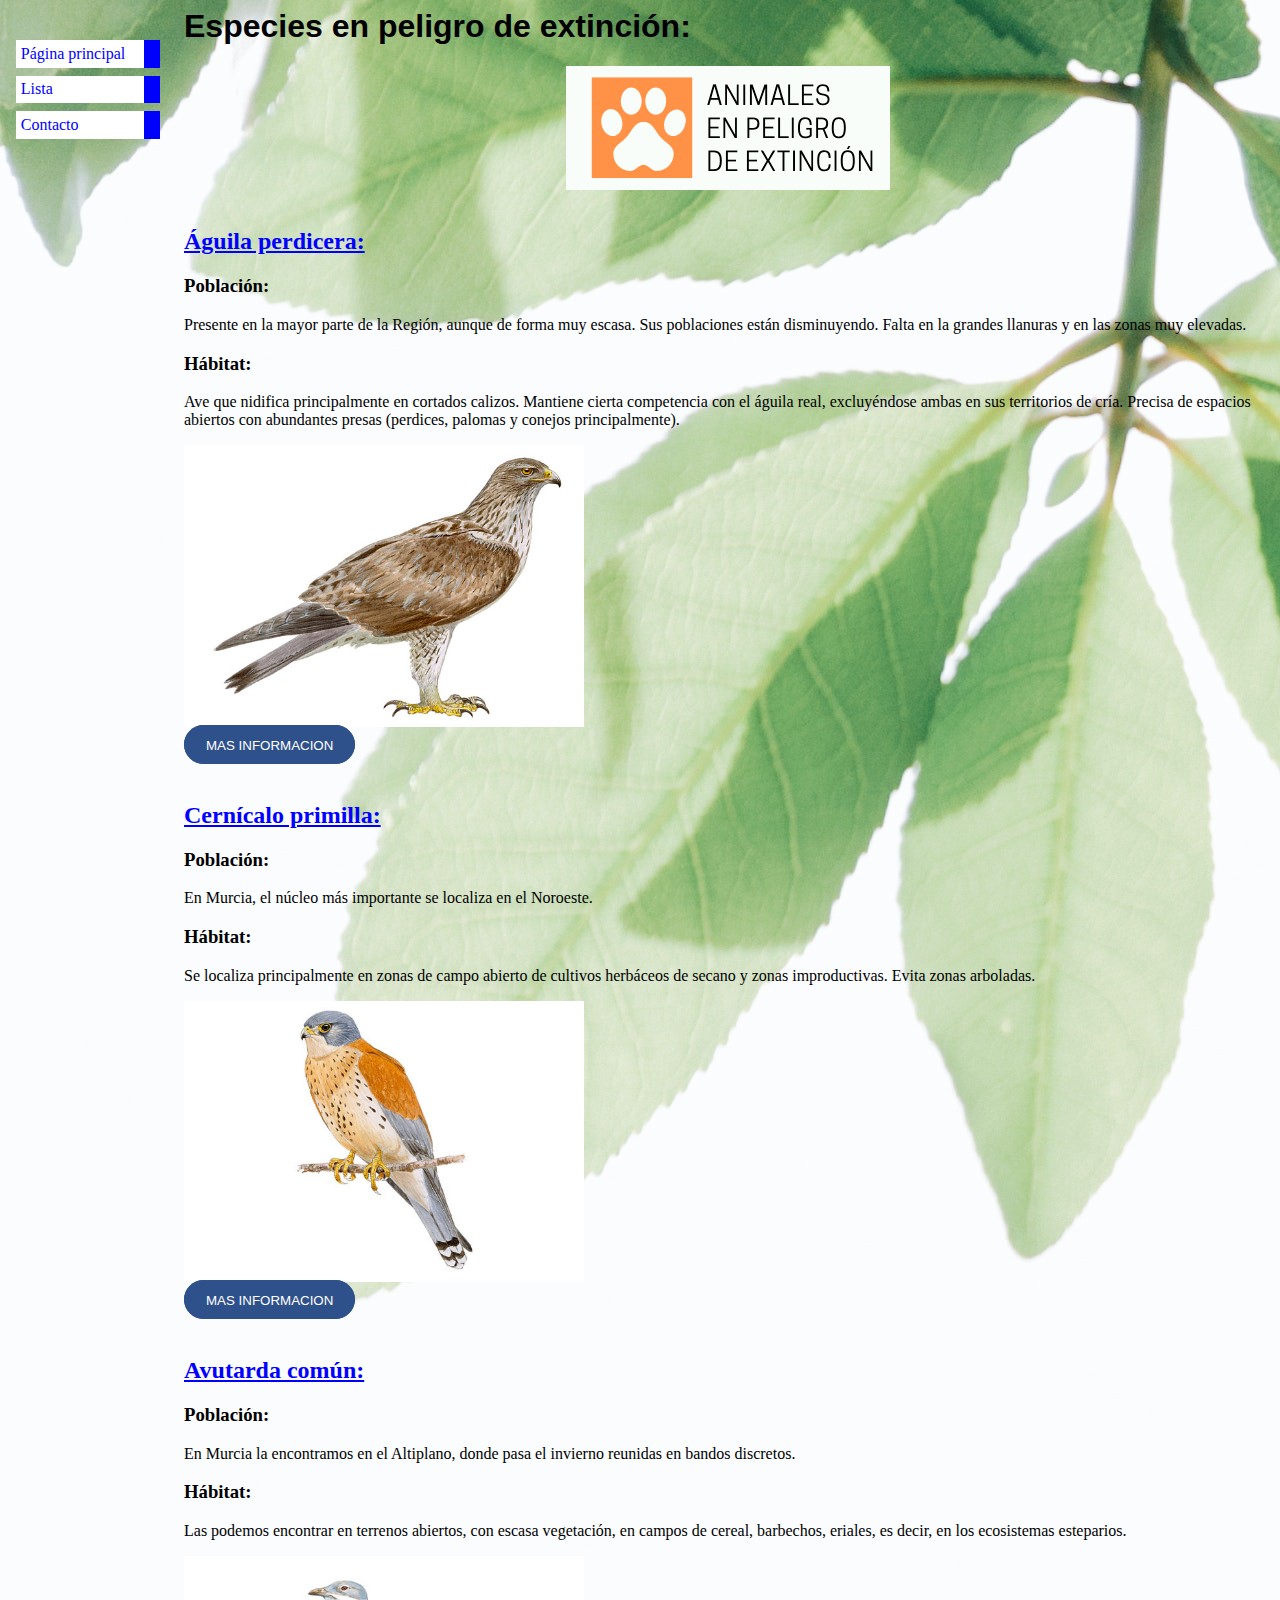
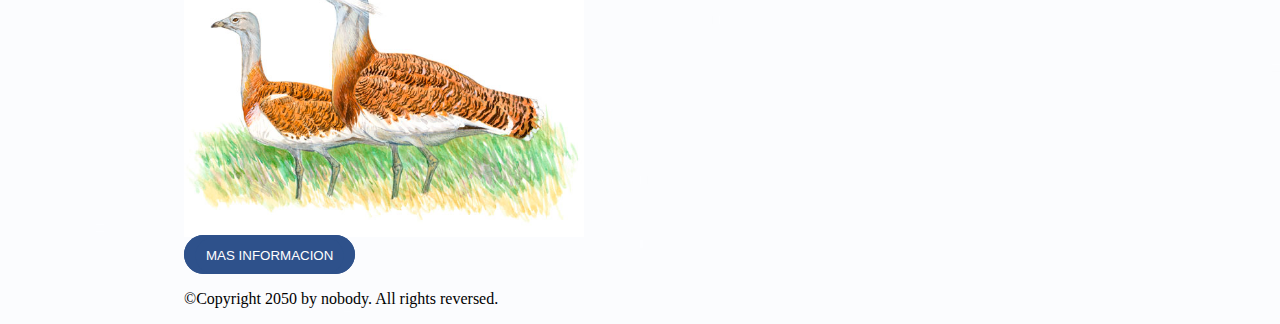
<file: index.html>
<html>    
    <head> 
        <title>EPEMUR</title> 
        <link rel="stylesheet" type="text/css" href="nav.css"> 
        <link rel="stylesheet" type="text/css" href="button.css"> 
    </head>
    

<body background="img\fondo.jpg">

    <ul class="navbar">
        <li><a href="index.html">Página principal</a>
        <li><a href="lista.html">Lista</a>
        <li><a href="contacto.html">Contacto</a>
      </ul>

    <h1>Especies en peligro de extinción:</h1>

    <div align="center"><img src="img/descarga.jpg"></div>

    <br>
    <section>
    <a href="https://seo.org/ave/aguila-azor-perdicera"> <h2>Águila perdicera: </h2></a>
    <h3>Población:</h3>
    <p>Presente en la mayor parte de la Región, aunque de forma muy escasa. Sus poblaciones están disminuyendo. Falta en la grandes llanuras y en las zonas muy elevadas.</p>
    <h3>Hábitat:</h3>
    <p>Ave que nidifica principalmente en cortados calizos. Mantiene cierta competencia con el águila real, excluyéndose ambas en sus territorios de cría. Precisa de espacios abiertos con abundantes presas (perdices, palomas y conejos principalmente).</p>
    <img src="img/aguila.jpg" style='width: 400px'>
    <br>
    <a class="boton" href="aguila.html"><button class="boton" type="submit">Mas informacion</button></a>
    </section>

    <br>
    <section>
    <a href="https://seo.org/ave/cernicalo-primilla"> <h2>Cernícalo primilla: </h2></a></a>
    <h3>Población:</h3>
    <p>En Murcia, el núcleo más importante se localiza en el Noroeste.</p>
    <h3>Hábitat:</h3>
    <p>Se localiza principalmente en zonas de campo abierto de cultivos herbáceos de secano y zonas improductivas. Evita zonas arboladas.
    </p>   
    <img src="img/cernicalo.jpg" style='width: 400px'>
    <br>
    <a class="boton" href="cernicalo.html"><button class="boton" type="submit">Mas informacion</button></a>
    </section>

    <br>
    <section>
    <a href="https://seo.org/ave/avutarda-comun/"> <h2>Avutarda común: </h2></a></a>
    <h3>Población:</h3>
    <p>En Murcia la encontramos en el Altiplano, donde pasa el invierno reunidas en bandos discretos.</p>
    <h3>Hábitat:</h3>
    <p>Las podemos encontrar en terrenos abiertos, con escasa vegetación, en campos de cereal, barbechos, eriales, es decir, en los ecosistemas esteparios.</p>
    <img src="img/avutarda.jpg" style='width: 400px'>
    <br>
    <a class="boton" href="avutarda.html"><button class="boton" type="submit">Mas informacion</button></a>
    </section>
    
    <footer>
        <p>©Copyright 2050 by nobody. All rights reversed.</p>
    </footer>
</body>
</html>
</file>
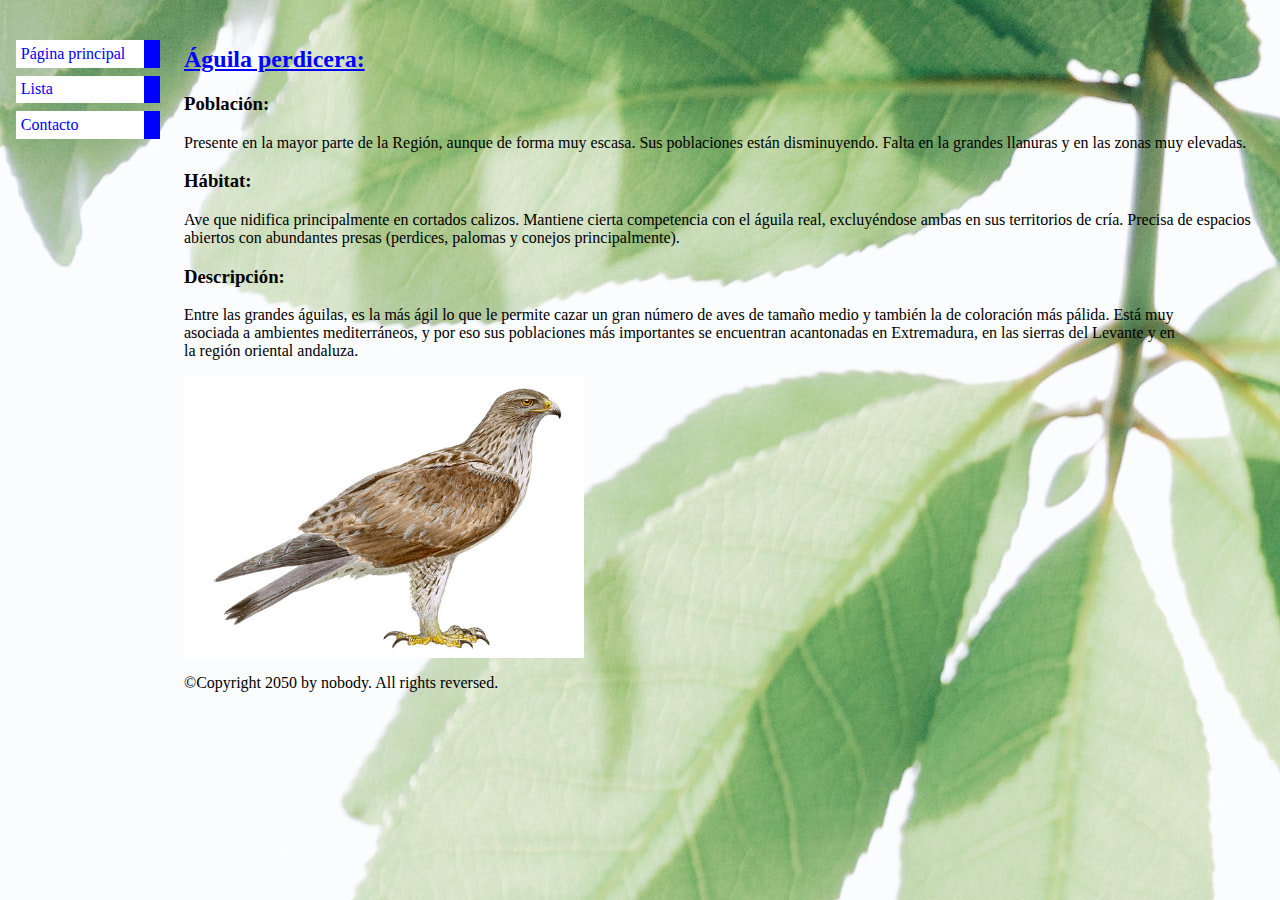
<file: aguila.html>
<html>    
    <head> 
        <title>Aguila perdicera</title> 
        <link rel="stylesheet" type="text/css" href="nav.css"> 
    </head>  

<body background="img\fondo.jpg">

    <ul class ="navbar">

        <li><a href="index.html">Página principal</a>
        <li><a href="lista.html">Lista</a>
        <li><a href="contacto.html">Contacto</a>
      </ul>
    
<br>
    <a href="https://seo.org/ave/aguila-azor-perdicera"> <h2>Águila perdicera: </h2></a>
    <h3>Población:</h3>
    <p>Presente en la mayor parte de la Región, aunque de forma muy escasa. Sus poblaciones están disminuyendo. Falta en la grandes llanuras y en las zonas muy elevadas.</p>
    <h3>Hábitat:</h3>
    Ave que nidifica principalmente en cortados calizos. Mantiene cierta competencia con el águila real, excluyéndose ambas en sus territorios de cría. Precisa de espacios abiertos con abundantes presas (perdices, palomas y conejos principalmente).
    </p>
    <h3>Descripción:</h3>
    <p style='width:1000px'>Entre las grandes águilas, es la más ágil lo que le permite cazar un gran número de aves de tamaño medio y también la de coloración más pálida. Está muy asociada a ambientes mediterráneos, y por eso sus poblaciones más importantes se encuentran acantonadas en Extremadura, en las sierras del Levante y en la región oriental andaluza.
    </p>
    <img src="img/aguila.jpg" style='width: 400px'>

    <footer>
        <p>©Copyright 2050 by nobody. All rights reversed.</p>
    </footer>
</body>
</html>
</file>
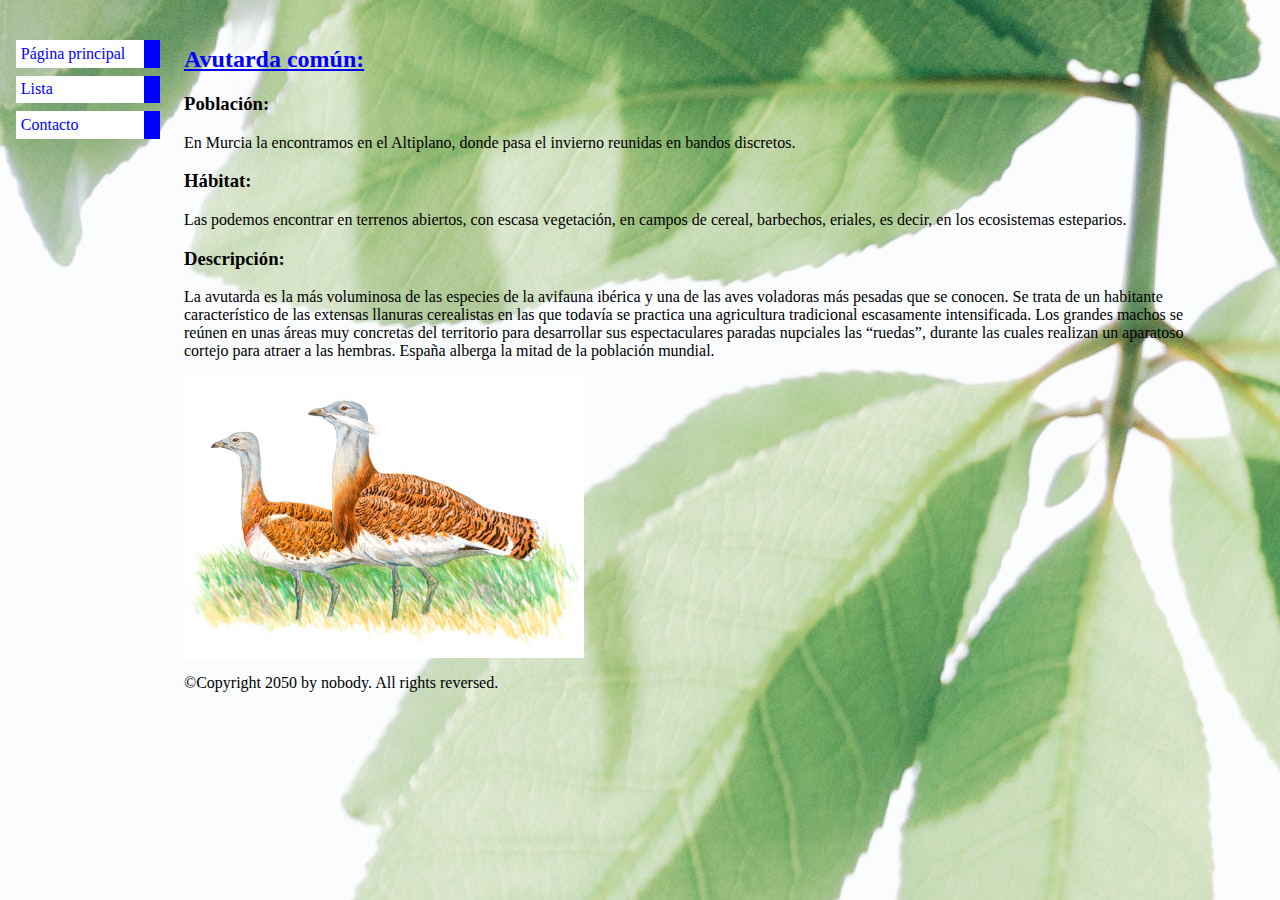
<file: avutarda.html>
<html>    
    <head> 
        <title>Avutarda común</title> 
        <link rel="stylesheet" type="text/css" href="nav.css"> 
    </head> 

<body background="img\fondo.jpg">

    <ul class ="navbar">

        <li><a href="index.html">Página principal</a>
        <li><a href="lista.html">Lista</a>
        <li><a href="contacto.html">Contacto</a>
    </ul>
    
<br>
    <a href="https://seo.org/ave/avutarda-comun/"> <h2>Avutarda común: </h2></a></a> 
    <h3>Población:</h3>
    <p>En Murcia la encontramos en el Altiplano, donde pasa el invierno reunidas en bandos discretos.</p>
    <h3>Hábitat:</h3>
    <p>Las podemos encontrar en terrenos abiertos, con escasa vegetación, en campos de cereal, barbechos, eriales, es decir, en los ecosistemas esteparios.</p>
    <h3>Descripción:</h3>
    <p style='width:1000px'>La avutarda es la más voluminosa de las especies de la avifauna ibérica y una de las aves voladoras más pesadas que se conocen. Se trata de un habitante característico de las extensas llanuras cerealistas en las que todavía se practica una agricultura tradicional escasamente intensificada. Los grandes machos se reúnen en unas áreas muy concretas del territorio para desarrollar sus espectaculares paradas nupciales las “ruedas”, durante las cuales realizan un aparatoso cortejo para atraer a las hembras. España alberga la mitad de la población mundial.
    </p>
    <img src="img/avutarda.jpg" style='width: 400px'>

    <footer>
        <p>©Copyright 2050 by nobody. All rights reversed.</p>
    </footer>
</body>
</html>
</file>
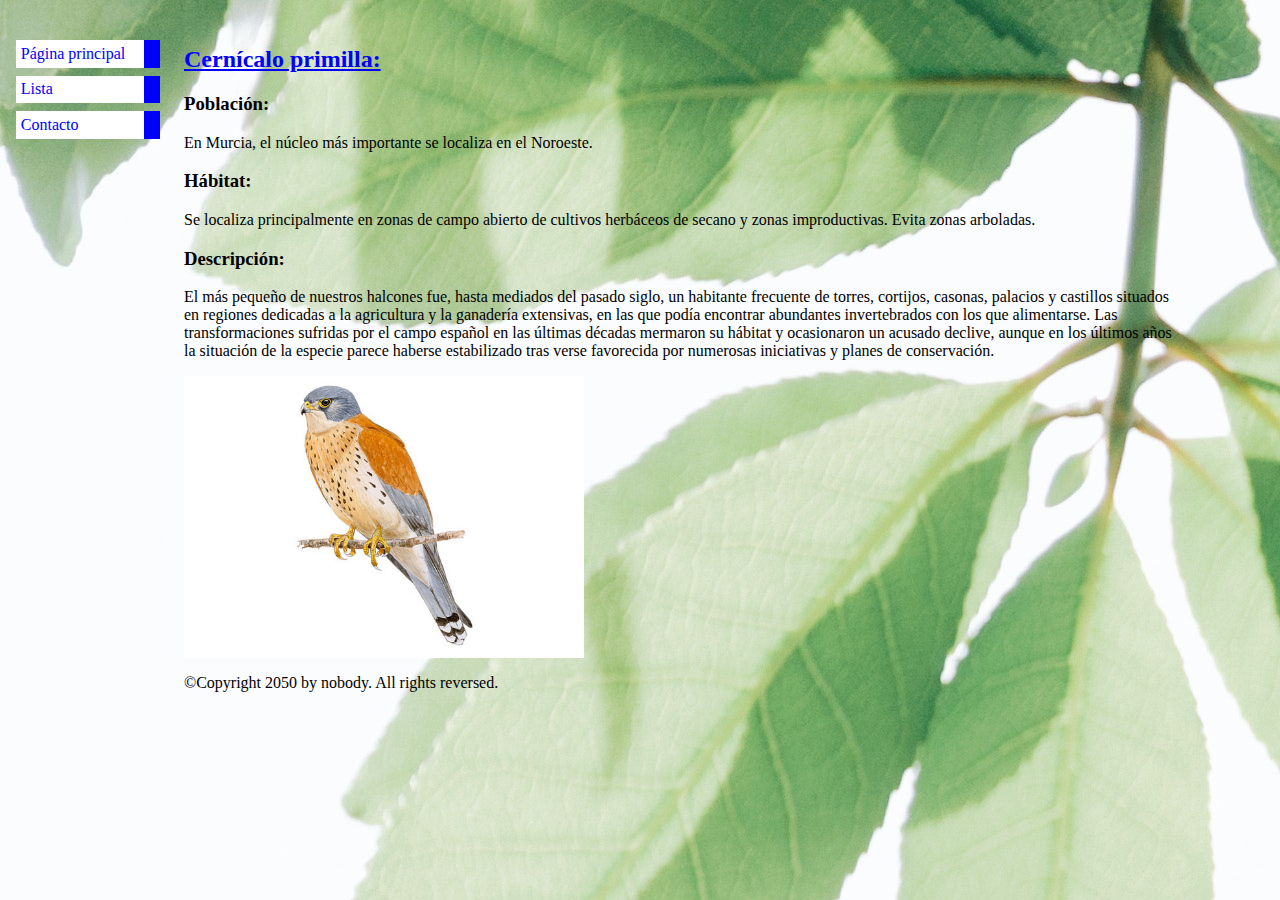
<file: cernicalo.html>
<html>    
    <head> 
        <title>Cernicalo primilla</title> 
        <link rel="stylesheet" type="text/css" href="nav.css"> 
    </head> 

<body background="img\fondo.jpg">

    <ul class ="navbar">

        <li><a href="index.html">Página principal</a>
        <li><a href="lista.html">Lista</a>
        <li><a href="contacto.html">Contacto</a>
    </ul>
    
<br>
    <a href="https://seo.org/ave/cernicalo-primilla"> <h2>Cernícalo primilla: </h2></a></a>
    <h3>Población:</h3>
    <p>En Murcia, el núcleo más importante se localiza en el Noroeste.</p>
    <h3>Hábitat:</h3>
    <p>Se localiza principalmente en zonas de campo abierto de cultivos herbáceos de secano y zonas improductivas. Evita zonas arboladas.
    </p>   
    <h3>Descripción:</h3>
    <p style='width:1000px'>El más pequeño de nuestros halcones fue, hasta mediados del pasado siglo, un habitante frecuente de torres, cortijos, casonas, palacios y castillos situados en regiones dedicadas a la agricultura y la ganadería extensivas, en las que podía encontrar abundantes invertebrados con los que alimentarse. Las transformaciones sufridas por el campo español en las últimas décadas mermaron su hábitat y ocasionaron un acusado declive, aunque en los últimos años la situación de la especie parece haberse estabilizado tras verse favorecida por numerosas iniciativas y planes de conservación.
    </p>   
    <img src="img/cernicalo.jpg" style='width: 400px'>

    <footer>
        <p>©Copyright 2050 by nobody. All rights reversed.</p>
    </footer>
</body>
</html>
</file>
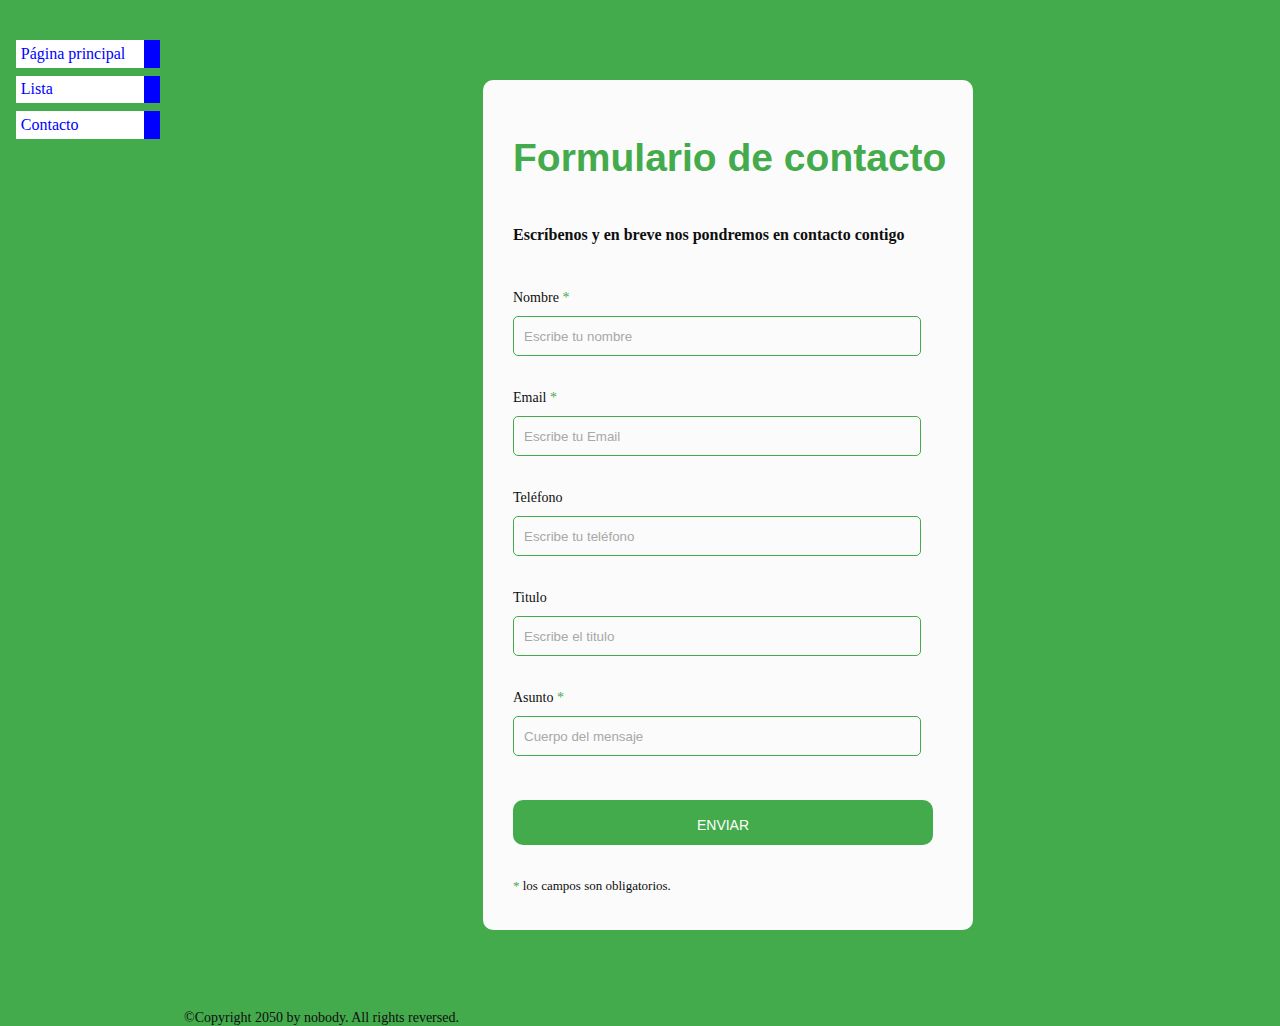
<file: contacto.html>
<html>

<head>
  <meta charset="UTF-8">
  <title>Formulario de contacto</title>
  <link rel="stylesheet" type="text/css" href="form.css">
  <link rel="stylesheet" type="text/css" href="nav.css"> 
</head>

<body>
  
  <ul class="navbar">
    <li><a href="index.html">Página principal</a>
    <li><a href="lista.html">Lista</a>
    <li><a href="contacto.html">Contacto</a>
  </ul>

  <div class="contact_form">

    <div class="formulario">      
      <h1>Formulario de contacto</h1>
        <h3>Escríbenos y en breve nos pondremos en contacto contigo</h3>


          <form action="contacto.php" method="post">       

            
                <p>
                  <label for="nombre" class="colocar_nombre">Nombre
                    <span class="obligatorio">*</span>
                  </label>
                    <input type="text" name="introducir_nombre" id="nombre" required="obligatorio" placeholder="Escribe tu nombre">
                </p>
              
                <p>
                  <label for="email" class="colocar_email">Email
                    <span class="obligatorio">*</span>
                  </label>
                    <input type="email" name="introducir_email" id="email" required="obligatorio" placeholder="Escribe tu Email">
                </p>
            
                <p>
                  <label for="telefone" class="colocar_telefono">Teléfono
                  </label>
                    <input type="tel" name="introducir_telefono" id="telefono" placeholder="Escribe tu teléfono">
                </p>    
              
                <p>
                  <label for="titulo" class="colocar_titulo">Titulo
                  </label>
                    <input type="text" name="introducir_titulo" id="titulo" placeholder="Escribe el titulo">
                </p>    
              
                <p>
                  <label for="asunto" class="colocar_asunto">Asunto
                    <span class="obligatorio">*</span>
                  </label>
                    <input type="text" name="introducir_asunto" id="assunto" required="obligatorio" placeholder="Cuerpo del mensaje">
                </p>    
                                 
              
                <button type="submit" name="enviar_formulario" id="enviar"><p>Enviar</p></button>

                <p class="aviso">
                  <span class="obligatorio"> * </span>los campos son obligatorios.
                </p>          
            
          </form>
    </div>  
  </div>
  <footer>
    <p>©Copyright 2050 by nobody. All rights reversed.</p>
  </footer>
</body>
</html>
</file>
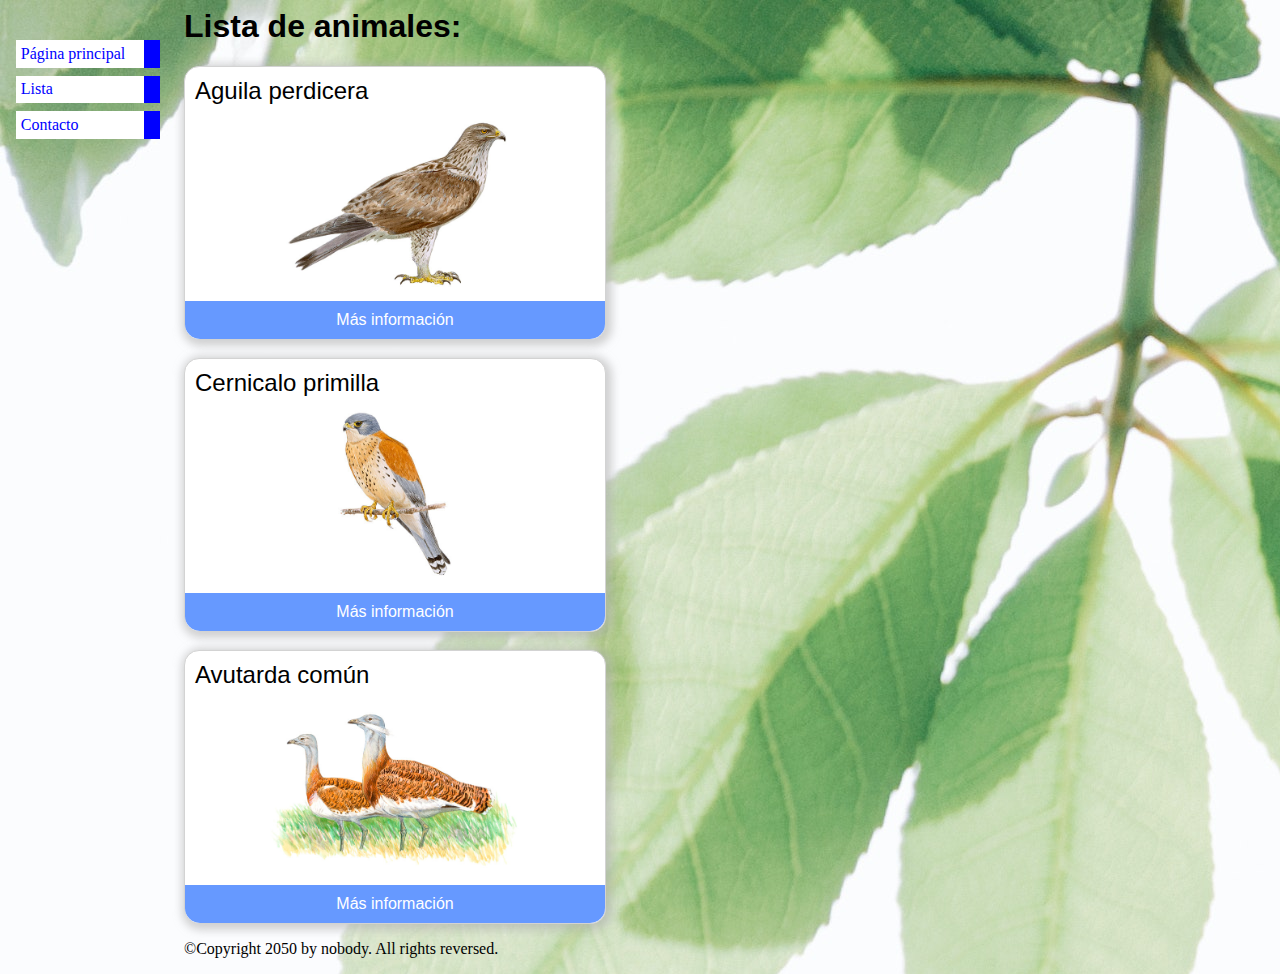
<file: lista.html>
<html>    
    <head> 
        <title>EPEMUR</title> 
        <link rel="stylesheet" type="text/css" href="nav.css"> 
        <link rel="stylesheet" type="text/css" href="tarjeta.css">
    </head>  

<body background="img\fondo.jpg">

    <ul class ="navbar">

        <li><a href="index.html">Página principal</a>
        <li><a href="lista.html">Lista</a>
        <li><a href="contacto.html">Contacto</a>
      </ul>
    
    <h1>Lista de animales:</h1>

    <div class="tarjeta">
        <div class="titulo">Aguila perdicera</div>
        <div class="cuerpo">
        <div align="center"><img src="img/aguila.jpg" style='width: 250px' alt="muestra"></div>
        </div>
        <div class="pie">
          <a href="aguila.html">Más información</a>
        </div>
        </div>
    
    <br>
    <div class="tarjeta">
        <div class="titulo">Cernicalo primilla</div>
        <div class="cuerpo">
        <div align="center"><img src="img/cernicalo.jpg" style='width: 250px' alt="muestra"></div>
        </div>
        <div class="pie">
          <a href="cernicalo.html">Más información</a>
        </div>
        </div>

    <br>
    <div class="tarjeta">
        <div class="titulo">Avutarda común</div>
        <div class="cuerpo">
        <div align="center"><img src="img/avutarda.jpg" style='width: 250px' alt="muestra"></div>
        </div>
        <div class="pie">
          <a href="avutarda.html">Más información</a>
        </div>
        </div>      
    
    <footer>
        <p>©Copyright 2050 by nobody. All rights reversed.</p>
    </footer>
</body>
</html>
</file>
<file: nav.css>
/* En el cuerpo indicaremos el espacio entre el borde izquierdo, el tipo de letra, el color de esta y el fondo*/
body {
    padding-left: 11em;
    font-family: Georgia, "Times New Roman",
          Times, serif;
    color: black;
    background-color: #44ab4d }
/* Dara forma a las tres entradas colocandolas a la izquierda*/   
  ul.navbar {
    list-style-type: none;
    padding: 0;
    margin: 0;
    position: absolute;
    top: 2em;
    left: 1em;
    width: 9em }
/*Tipo de letras que tendran los h1*/
  h1 {
    font-family: Helvetica, Geneva, Arial,
          SunSans-Regular, sans-serif }
  ul.navbar li {
    background: white;
    margin: 0.5em 0;
    padding: 0.3em;
    border-right: 1em solid blue }
/* Quitara el subrayado de los enlances y los pondra en color azul*/
  ul.navbar a {
    text-decoration: none }
  a:link {
    color: blue }
  a:visited {
    color: blue }
  address {
    margin-top: 1em;
    padding-top: 1em;
    border-top: thin dotted }
</file>
<file: button.css>
.boton {
    border: 1px solid #2e518b; /*anchura, estilo y color borde*/
    padding: 10px; /*espacio alrededor texto*/
    background-color: #2e518b; /*color botón*/
    color: #ffffff; /*color texto*/
    text-decoration: none; /*decoración texto*/
    text-transform: uppercase; /*capitalización texto*/
    font-family: 'Helvetica', sans-serif; /*tipografía texto*/
    border-radius: 50px; /*bordes redondos*/
    }
</file>
<file: form.css>
/*Este arhi css le da forma al formulario de contacto el cual encontre en ineternet y solo adacte los colores para que fuera acorde con los de mi pagina*/
@import url(https://fonts.googleapis.com/css?family=Noto+Sans);

body{
  height: 100%; 
  font-family: 'Noto Sans', sans-serif;
  background-color: #44ab4d; 
}


.contact_form{  
  width: 460px; 
  height: auto;
  margin: 80px auto;
  border-radius: 10px;  
  padding-top: 30px;
  padding-bottom: 20px;  
  background-color: #fbfbfb; 
  padding-left: 30px; 
}


input{
  background-color: #fbfbfb; 
  width: 408px; 
  height: 40px; 
  border-radius: 5px;  
  border-style: solid; 
  border-width: 1px; 
  border-color: #44ab4d; 
  margin-top: 10px;  
  padding-left: 10px;
  margin-bottom: 20px; 
}


textarea{
  background-color: #fbfbfb; 
  width: 405px; 
  height: 150px; 
  border-radius: 5px;  
  border-style: solid; 
  border-width: 1px; 
  border-color: #44ab4d; 
  margin-top: 10px;  
  padding-left: 10px;
  margin-bottom: 20px; 
  padding-top: 15px; 
}


label{
  display: block; 
  float: center;  
}


button{
  height: 45px; 
  padding-left: 5px;
  padding-right: 5px;   
  margin-bottom: 20px; 
  margin-top: 10px;   
  text-transform: uppercase;
  background-color: #44ab4d; 
  border-color: #44ab4d; 
  border-style: solid; 
  border-radius: 10px;  
  width: 420px;   
  cursor: pointer;
}


button p{
  color: #fff; 
}


span{
  color: #44ab4d; 
}


.aviso{
  font-size: 13px;  
  color: #0e0e0e;  
}


h1{
  font-size: 39px;  
  text-align: letf; 
  padding-bottom: 20px; 
  color: #44ab4d;
}


h3{
  font-size: 16px; 
  padding-bottom: 30px;
  color: #0e0e0e;   
}


p{
  font-size: 14px; 
  color: #0e0e0e; 
}


::-webkit-input-placeholder {
 color: #a8a8a8;
}


::-webkit-textarea-placeholder {
 color: #a8a8a8;
}


.formulario input:focus{
  outline:0;
  border: 1px solid #97d848;
}


.formulario textarea:focus{
  outline:0;
  border: 1px solid #97d848;
}
</file>
<file: tarjeta.css>
/* Al entrar en la pestaña de lista se veran los animales almacenados en forma de tarjeta, siendo esto asi por este punto, quedara esa forma poniendo el fondo blanco, le dara forma de columna
pondra los bordes redondeados y los resaltara en gris.*/
.tarjeta{
  display:flex;
  background: white;
  flex-direction:column;
  justify-content:space-between;
  width:420px;
  border: 1px solid lightgray;
  box-shadow: 2px 2px 8px 4px #b1b1b194;
  border-radius:15px;
  font-family: sans-serif;
  /*separacion que tendra el titulo y el tipo de letra*/
}
.titulo{
  font-size: 24px;
  padding: 10px 10px 0 10px;;
}
.cuerpo{
  padding: 10px;
}
.pie{
  background: #6699ff;
  border-radius:0 0 15px 15px;
  padding: 10px;
  text-align:center;
}
.pie a{
  text-decoration: none;
  color: white;
}
.pie a:after {
  position: absolute;
  top: 0;
  right: 0;
  bottom: 0;
  left: 0;
  z-index: 1;
  content: ""
}
</file>
